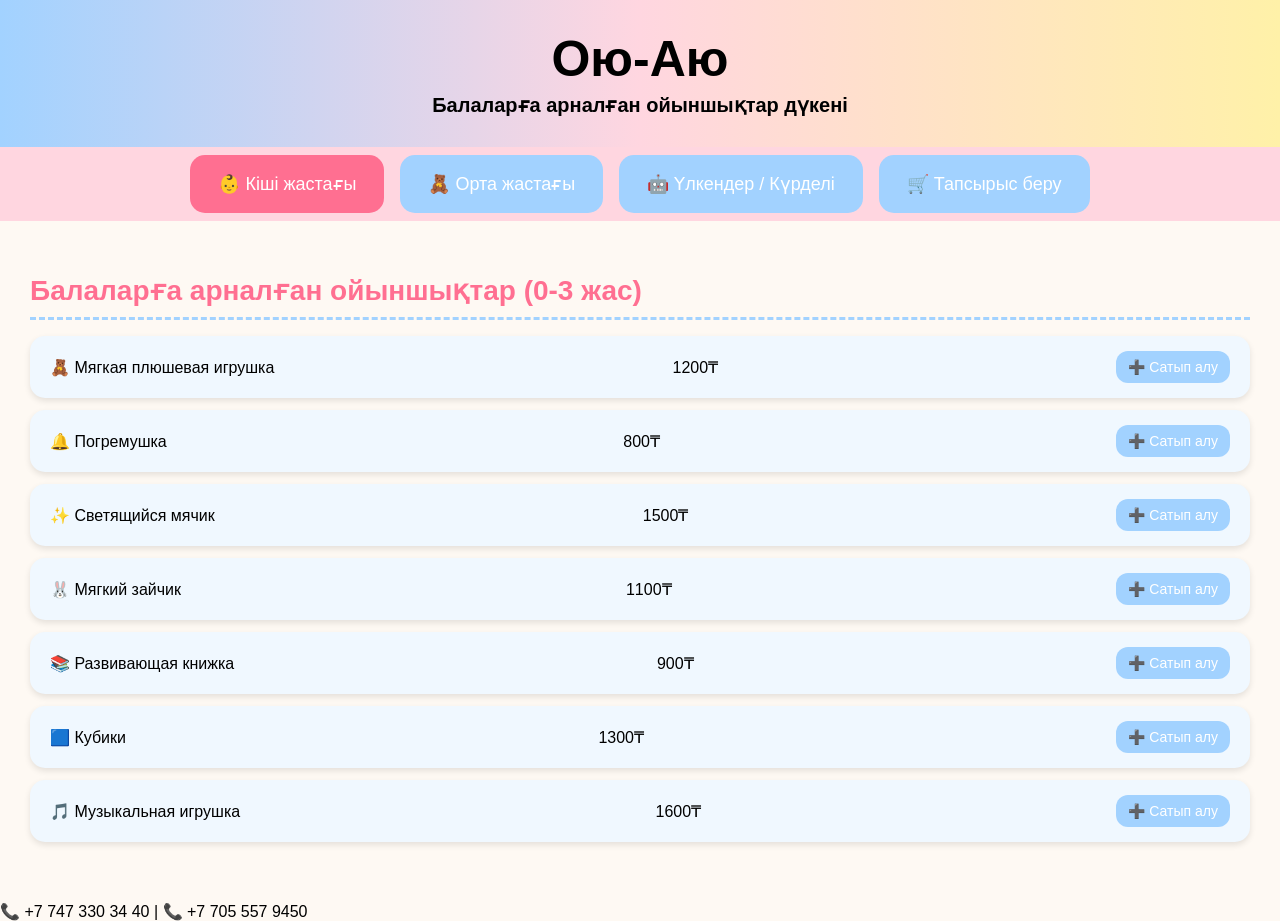
<file: index.html>
<!DOCTYPE html>
<html lang="kk">
<head>
<meta charset="UTF-8">
<title>Ою-Аю | Балаларға арналған ойыншықтар дүкені</title>
<style>
    body {
        font-family: 'Arial', sans-serif;
        background: #fef9f3;
        margin: 0;
        padding: 0;
    }
    header {
        background: linear-gradient(90deg, #a2d2ff, #ffd6e0, #fff1a8);
        padding: 30px 20px;
        text-align: center;
        font-size: 50px;
        font-weight: bold;
        position: sticky;
        top: 0;
        z-index: 10;
    }
    header p {
        font-size: 20px;
        margin: 5px 0 0 0;
    }
    nav {
        display: flex;
        flex-wrap: wrap;
        justify-content: center;
        background: #ffd6e0;
        position: sticky;
        top: 100px;
        z-index: 9;
    }
    nav button {
        padding: 18px 28px;
        margin: 8px;
        border: none;
        background-color: #a2d2ff;
        color: #fff;
        font-size: 18px;
        cursor: pointer;
        border-radius: 15px;
        transition: 0.3s;
        display: flex;
        align-items: center;
        gap: 8px;
    }
    nav button:hover { background-color: #ffb3c1; }
    nav button.active { background-color: #ff6f91; }
    section { display: none; padding: 30px; }
    section.active { display: block; }
    .toy-category { margin-bottom: 30px; }
    .toy-category h2 {
        color: #ff6f91;
        border-bottom: 3px dashed #a2d2ff;
        padding-bottom: 10px;
        font-size: 28px;
        margin-bottom: 15px;
    }
    ul.toy-list { list-style: none; padding: 0; }
    ul.toy-list li {
        background: #f0f8ff;
        margin: 12px 0;
        padding: 15px 20px;
        border-radius: 15px;
        box-shadow: 0 3px 6px rgba(0,0,0,0.1);
        display: flex;
        justify-content: space-between;
        align-items: center;
    }
    ul.toy-list li button {
        padding: 8px 12px;
        border: none;
        border-radius: 12px;
        cursor: pointer;
        background-color: #a2d2ff;
        color: #fff;
        font-size: 14px;
        transition: 0.3s;
    }
    ul.toy-list li button:hover { background-color: #ff6f91; }
    @keyframes addToCart {
        0% { transform: scale(1); opacity: 1; }
        50% { transform: scale(1.3); opacity: 0.7; }
        100% { transform: scale(1); opacity: 1; }
    }
    ul.toy-list li.added { animation: addToCart 0.5s ease; }
    .cart {
        position: fixed;
        top: 120px;
        right: 20px;
        width: 280px;
        background: #fff1a8;
        border-radius: 15px;
        padding: 15px;
        box-shadow: 0 6px 15px rgba(0,0,0,0.2);
        max-height: 400px;
        overflow-y: auto;
        z-index: 100;
        display: none;
        transition: all 0.3s ease;
    }
    .cart h3 {
        text-align: center;
        margin-top: 0;
        font-size: 22px;
        color: #ff6f91;
    }
    .cart ul li {
        display: flex;
        justify-content: space-between;
        padding: 6px 0;
        border-bottom: 1px dashed #a2d2ff;
        font-size: 16px;
        color: #333;
    }
    .cart button {
        margin-top: 10px;
        width: 100%;
        background-color: #a2d2ff;
        color: #fff;
        font-size: 16px;
        padding: 10px;
        border-radius: 12px;
        border: none;
        cursor: pointer;
        transition: 0.3s;
    }
    .cart button:hover { background-color: #ff6f91; }
    #totalPrice {
        font-weight: bold;
        font-size: 18px;
        margin-top: 15px;
        color: #0077b6;
    }
    @media (max-width: 768px) {
        nav button { font-size: 16px; padding: 12px 18px; margin: 5px; }
        .cart { width: 90%; right: 5%; }
        .toy-category h2 { font-size: 24px; }
    }
    .order-form input {
        width: 100%;
        padding: 10px;
        margin: 6px 0 12px 0;
        border-radius: 10px;
        border: 1px solid #ccc;
        font-size: 16px;
    }
</style>
</head>
<body>

<header>
    Ою-Аю
    <p>Балаларға арналған ойыншықтар дүкені</p>
</header>

<nav>
    <button class="tab-btn active" data-tab="babies">👶 Кіші жастағы</button>
    <button class="tab-btn" data-tab="middle">🧸 Орта жастағы</button>
    <button class="tab-btn" data-tab="older">🤖 Үлкендер / Күрделі</button>
    <button class="tab-btn" data-tab="order">🛒 Тапсырыс беру</button>
</nav>

<section id="babies" class="active">
    <div class="toy-category">
        <h2>Балаларға арналған ойыншықтар (0-3 жас)</h2>
        <ul class="toy-list">
            <li data-name="Мягкая плюшевая игрушка" data-price="1200">🧸 Мягкая плюшевая игрушка <span>1200₸</span> <button>➕ Сатып алу</button></li>
            <li data-name="Погремушка" data-price="800">🔔 Погремушка <span>800₸</span> <button>➕ Сатып алу</button></li>
            <li data-name="Светящийся мячик" data-price="1500">✨ Светящийся мячик <span>1500₸</span> <button>➕ Сатып алу</button></li>
            <li data-name="Мягкий зайчик" data-price="1100">🐰 Мягкий зайчик <span>1100₸</span> <button>➕ Сатып алу</button></li>
            <li data-name="Развивающая книжка" data-price="900">📚 Развивающая книжка <span>900₸</span> <button>➕ Сатып алу</button></li>
            <li data-name="Кубики" data-price="1300">🟦 Кубики <span>1300₸</span> <button>➕ Сатып алу</button></li>
            <li data-name="Музыкальная игрушка" data-price="1600">🎵 Музыкальная игрушка <span>1600₸</span> <button>➕ Сатып алу</button></li>
        </ul>
    </div>
</section>

<section id="middle">
    <div class="toy-category">
        <h2>Орта жастағы балаларға (4-7 жас)</h2>
        <ul class="toy-list">
            <li data-name="Конструктор LEGO Duplo" data-price="3500">🧱 Конструктор LEGO Duplo <span>3500₸</span> <button>➕ Сатып алу</button></li>
            <li data-name="Настольная игра" data-price="2500">🎲 Настольная игра <span>2500₸</span> <button>➕ Сатып алу</button></li>
            <li data-name="Машинка на пульте" data-price="2800">🚗 Машинка на пульте <span>2800₸</span> <button>➕ Сатып алу</button></li>
            <li data-name="Кукла" data-price="3200">🪆 Кукла <span>3200₸</span> <button>➕ Сатып алу</button></li>
            <li data-name="Пазл" data-price="1800">🧩 Пазл <span>1800₸</span> <button>➕ Сатып алу</button></li>
            <li data-name="Робот трансформер" data-price="4000">🤖 Робот трансформер <span>4000₸</span> <button>➕ Сатып алу</button></li>
            <li data-name="Скейтборд мини" data-price="2900">🛹 Скейтборд мини <span>2900₸</span> <button>➕ Сатып алу</button></li>
        </ul>
    </div>
</section>

<section id="older">
    <div class="toy-category">
        <h2>Үлкен балаларға / Күрделі ойыншықтар (8+)</h2>
        <ul class="toy-list">
            <li data-name="3D пазл" data-price="5200">🧩 3D пазл <span>5200₸</span> <button>➕ Сатып алу</button></li>
            <li data-name="Механический робот" data-price="6700">🤖 Механикалық робот жинағы <span>6700₸</span> <button>➕ Сатып алу</button></li>
            <li data-name="Дрон" data-price="15000">🛸 Дрон <span>15000₸</span> <button>➕ Сатып алу</button></li>
            <li data-name="Настольная игра сложная" data-price="4800">🎲 Настольная игра сложная <span>4800₸</span> <button>➕ Сатып алу</button></li>
            <li data-name="Радиоуправляемый автомобиль" data-price="9200">🚗 Радиоуправляемый автомобиль <span>9200₸</span> <button>➕ Сатып алу</button></li>
            <li data-name="Конструктор робот" data-price="7100">🛠️ Конструктор робот <span>7100₸</span> <button>➕ Сатып алу</button></li>
            <li data-name="Летающий робот" data-price="14000">🤖 Летающий робот <span>14000₸</span> <button>➕ Сатып алу</button></li>
        </ul>
    </div>
</section>

<section id="order">
    <div class="order-form">
        <h2>🛒 Тапсырыс беру</h2>
        <label>Аты-жөніңіз:</label>
        <input type="text" id="name" placeholder="Аты-жөніңіз">

        <label>Мекен-жайыңыз:</label>
        <input type="text" id="address" placeholder="Мекен-жай">

        <label>Номер банк картасы:</label>
        <input type="text" id="cardNumber" placeholder="xxxx xxxx xxxx xxxx" maxlength="19">

        <p id="totalPrice">Жалпы сома: 0₸</p>
        <button>Тапсырыс беру</button>
    </div>
</section>

<div class="cart" id="cart">
    <h3>🛒 Корзина</h3>
    <ul id="cartItems"></ul>
    <p id="cartTotal">Жалпы: 0₸</p>
    <button onclick="toggleCart()">Жабу</button>
</div>

<footer>
    📞 +7 747 330 34 40 | 📞 +7 705 557 9450
</footer>

<script>
const tabs = document.querySelectorAll('.tab-btn');
const sections = document.querySelectorAll('section');
tabs.forEach(tab => {
    tab.addEventListener('click', () => {
        tabs.forEach(t => t.classList.remove('active'));
        tab.classList.add('active');
        const target = tab.dataset.tab;
        sections.forEach(sec => sec.classList.remove('active'));
        document.getElementById(target).classList.add('active');
    });
});

function toggleCart() {
    const cartDiv = document.getElementById('cart');
    cartDiv.style.display = cartDiv.style.display === 'block' ? 'none' : 'block';
}

let cart = [];
function updateCart() {
    const cartItems = document.getElementById('cartItems');
    const cartTotal = document.getElementById('cartTotal');
    cartItems.innerHTML = '';
    let total = 0;
    cart.forEach(item => {
        const li = document.createElement('li');
        li.textContent = `${item.name} - ${item.price}₸ (${item.delivery})`;
        cartItems.appendChild(li);
        total += item.price;
    });
    cartTotal.textContent = `Жалпы: ${total}₸`;
    document.getElementById('totalPrice').textContent = `Жалпы сома: ${total}₸`;
}

document.querySelectorAll('.toy-list li button').forEach(btn => {
    btn.addEventListener('click', (e) => {
        const li = e.target.parentElement;
        const name = li.dataset.name;
        const price = parseInt(li.dataset.price);

        li.classList.add('added');
        setTimeout(() => li.classList.remove('added'), 500);

        cart.push({name, price, delivery: '5-10 күн ішінде'});
        updateCart();
        document.getElementById('cart').style.display = 'block';
    });
});

document.querySelector('#order button').addEventListener('click', () => {
    const name = document.getElementById('name').value;
    const address = document.getElementById('address').value;
    const card = document.getElementById('cardNumber').value;
    const total = document.getElementById('totalPrice').textContent;

    if(!name || !address || !card) {
        alert('Барлық өрістерді толтырыңыз!');
        return;
    }

    alert(`Сіздің тапсырысыңыз қабылданды!\n${total}\nМекен-жай: ${address}\nКарта нөмірі: ${card}`);
});
</script>

</body>
</html>
</file>
